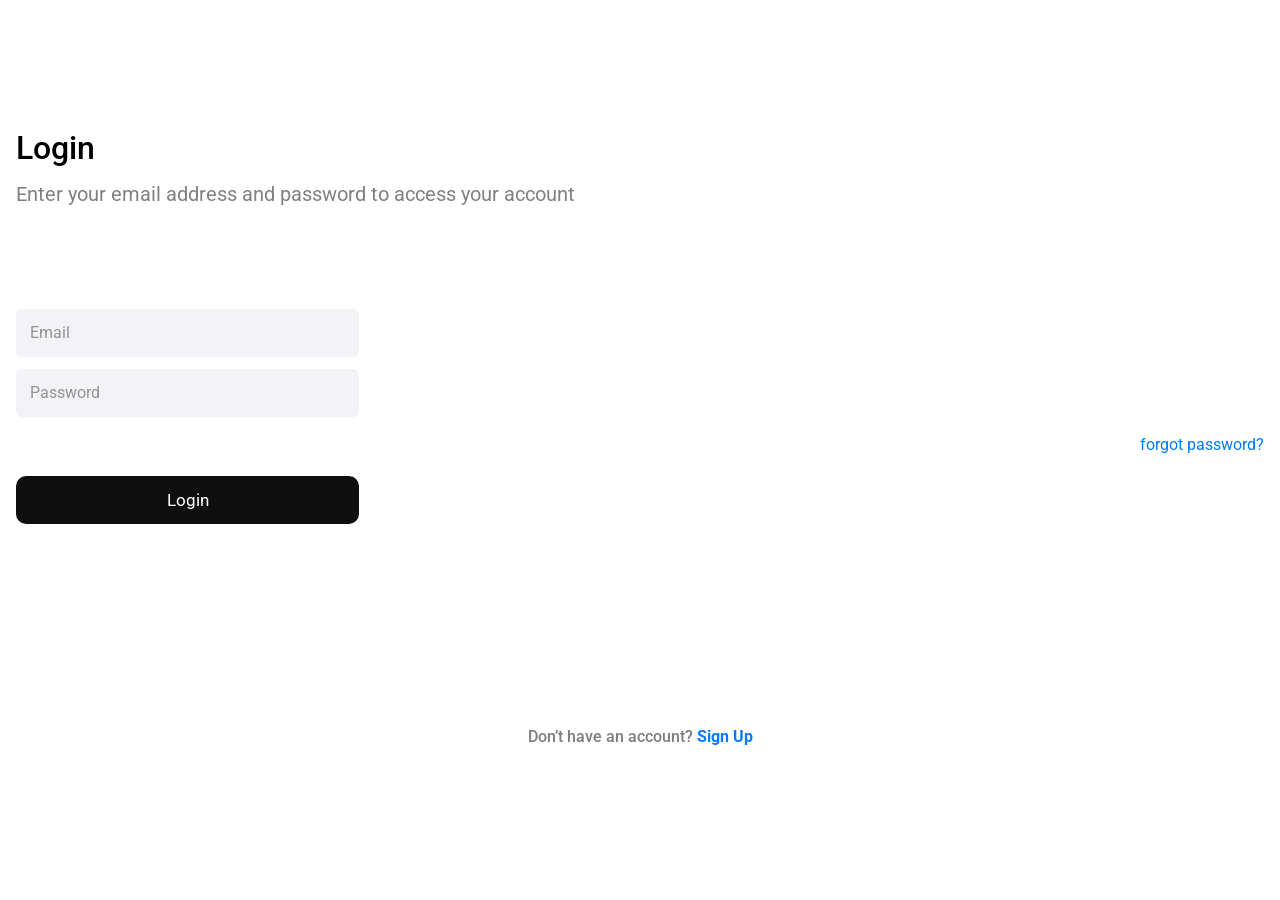
<file: index.html>
<!DOCTYPE html>
<html lang="pt-br">

<head>
    <meta charset="UTF-8">
    <meta http-equiv="X-UA-Compatible" content="IE=edge">
    <meta name="viewport" content="width=device-width, initial-scale=1.0">
    <link rel="stylesheet" href="./style.css">
    <link rel="preconnect" href="https://fonts.gstatic.com">
    <link href="https://fonts.googleapis.com/css2?family=Roboto:ital,wght@0,400;0,500;1,400;1,500&display=swap" rel="stylesheet">
    <title>Access</title>
</head>

<body>
    <h1> Login </h1>
    <p class="first-paragraph"> Enter your email address and password to access your account
    </p>
    <input type="email" class="email" placeholder="Email">
    <input type="password" class="password" placeholder="Password">
    <a href="https://www.google.com/" class="reset-password"> forgot password? </a>
    <button> Login </button>
    <p class="secound-paragraph"> Don’t have an account?
        <a class="sign-up"> <strong> Sign Up </strong> </a>
    </p>
</body>

</html>
</file>
<file: style.css>
* {
    font-family: 'Roboto', sans-serif;
    text-decoration: none;
    margin: 0;
    padding: 0;
    box-sizing: border-box;
    background: #ffffff;
}

h1 {
    margin: 128px 277px 12px 16px;
    font-size: 32px;
    display: block;
    font-style: normal;
    line-height: 41px;
    font-weight: 500;
}

.first-paragraph {
    display: block;
    margin: 0 16px 102px 16px;
    font-size: 20px;
    color: #808080;
    font-style: normal;
    line-height: 26px;
    font-weight: 400;
}

.email {
    height: 48px;
    width: 343px;
    border-radius: 6px;
    display: block;
    margin: 0 16px 0 16px;
    border: none;
    background: #F2F2F7;
    font-style: normal;
}

.password {
    height: 48px;
    width: 343px;
    border-radius: 6px;
    display: block;
    margin: 12px 16px 17px 16px;
    border: none;
    background: #F2F2F7;
    font-style: normal;
}

input::placeholder {
    padding: 14px;
    font-size: 16px;
    color: #929292;
    line-height: 22px;
    font-weight: 400;
}

.reset-password {
    font-size: 16px;
    font-style: normal;
    line-height: 22px;
    margin-bottom: 20px;
    margin-right: 16px;
    text-align: right;
    display: block;
    color: #007AFF;
    font-weight: 400;
}

button {
    display: block;
    background: #0F0F0F;
    Width: 343px;
    Height: 48px;
    border: 0;
    border-radius: 10px;
    margin: 0 16px 0 16px;
    color: #ffffff;
    font-style: normal;
    font-size: 17px;
    line-height: 22px;
    text-align: center;
    font-weight: 500px;
}

.secound-paragraph {
    display: block;
    font-size: 16px;
    font-weight: 500;
    font-style: normal;
    line-height: 18.75px;
    color: #7D7D7D;
    text-align: center;
    margin-bottom: 39px;
    margin-top: 204px;
}

.sign-up {
    color: #007AFF;
}
</file>
